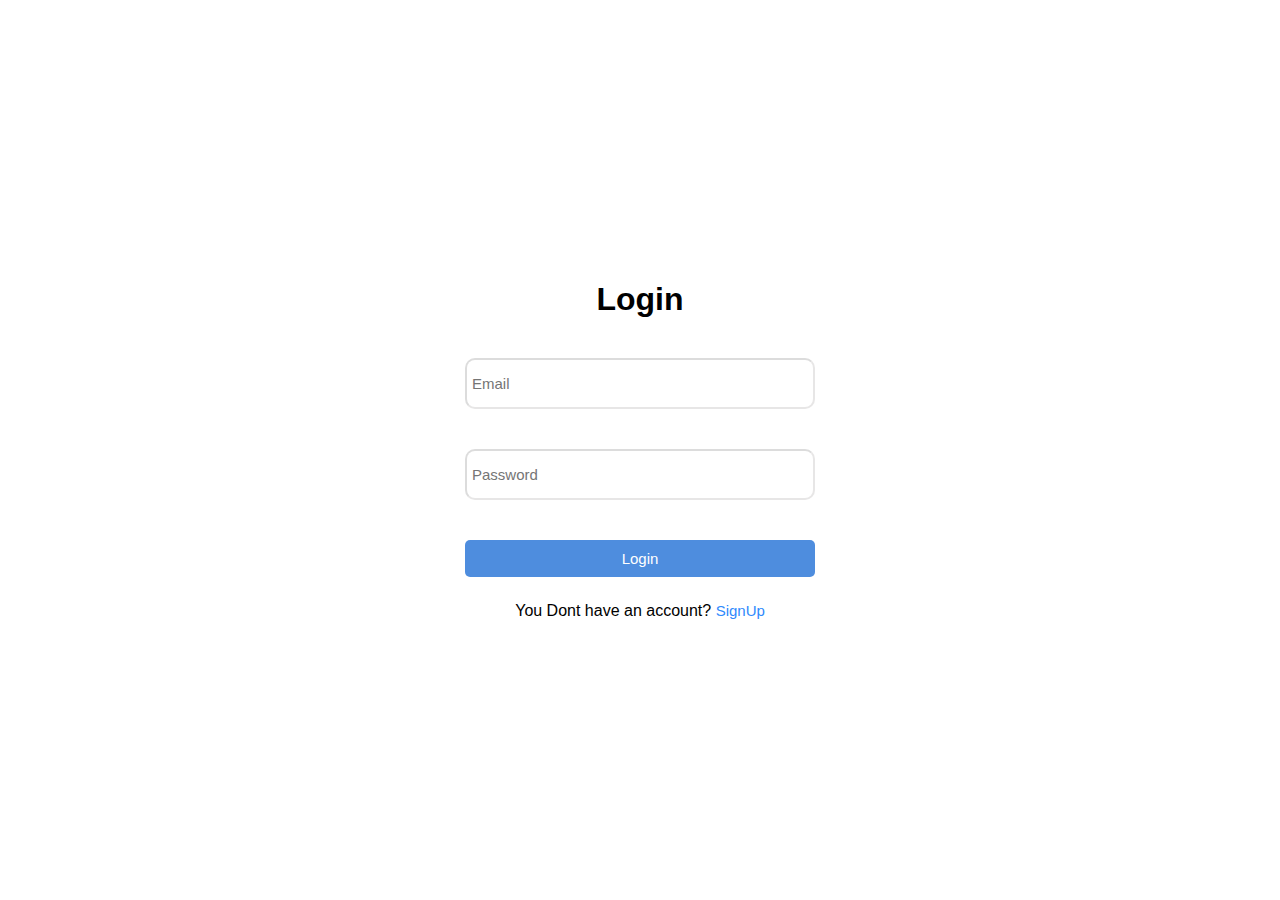
<file: index.html>
<!DOCTYPE html>
<html lang="en">
  <head>
    <meta charset="UTF-8" />
    <meta name="viewport" content="width=device-width, initial-scale=1.0" />
    <title>Login</title>
    <link rel="stylesheet" href="style.css">

  </head>
  <body>
    <!-- Login Start -->
    <div class="container">
      <div class="form-box">
        <form action="" name="formFill" onsubmit="return validation()">
          <h2 id="judul">Login</h2>
          <p id="result"></p>

          <div class="input-box">
            <input type="email" name="email" placeholder="Email" />
          </div>

          <div class="input-box">
            <input type="password" name="password" placeholder="Password" />
          </div>

          <div class="button">
            <input type="submit" value="Login" onclick="validation()" />
          </div>

          <div class="group">
            <span>You Dont have an account? <a href="Register.html">SignUp</a></span>
          </div>
        </form>
      </div>

    <script src="index.js"></script>
  </body>
</html>
</file>
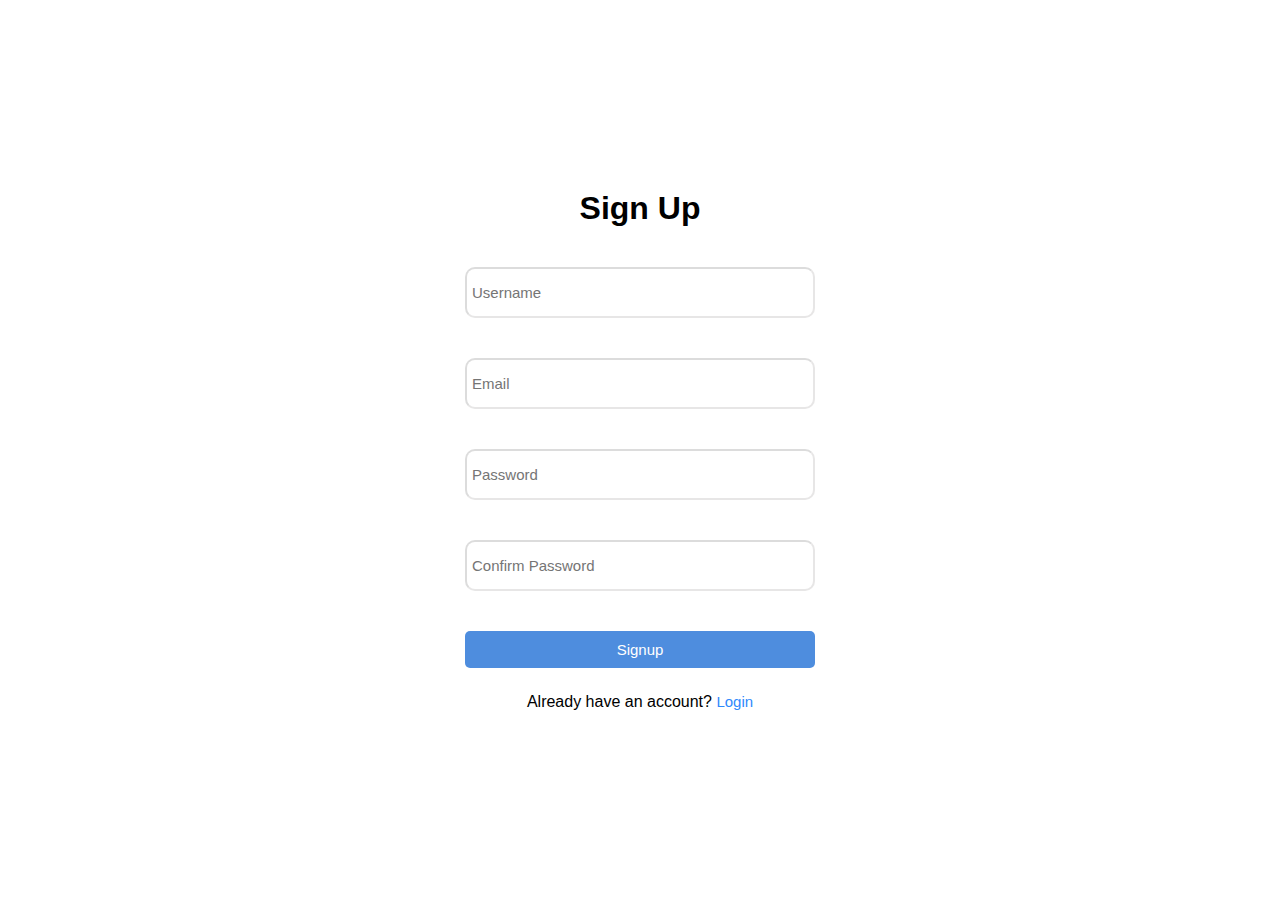
<file: Register.html>
<!DOCTYPE html>
<html lang="en">
  <head>
    <meta charset="UTF-8" />
    <meta name="viewport" content="width=device-width, initial-scale=1.0" />
    <title>Register</title>
    <link rel="stylesheet" href="style.css" />
  </head>
  <body>
    <div class="container">
      <div class="form-box">
        <form action="" name="formFill" onsubmit="return validation()">
          <h2 id="judul">Sign Up</h2>
          <p id="result"></p>
          <div class="input-box">
            <input type="text" name="username" placeholder="Username" />
          </div>
          <div class="input-box">
            <input type="email" name="email" placeholder="Email" />
          </div>

          <div class="input-box">
            <input type="password" name="password" placeholder="Password" />
          </div>
          <div class="input-box">
            <input
              type="password"
              name="confirmPassword"
              placeholder="Confirm Password"
            />
          </div>

          <div class="button">
            <input type="submit" value="Signup" onclick="validation()" />
          </div>

          <div class="group">
            <span>Already have an account? <a href="/index.html">Login</a></span>
          </div>
        </form>
      </div>
      <!-- Popup -->
      <div class="popup" id="popup">
        <h2>Thank You</h2>
        <p>Your Were Registration Successfully. Thanks!</p>
        <a href="/index.html"><button onclick="CloseSlide()">ok</button></a>
      </div>
    </div>

    <script src="index.js"></script>

  </body>
</html>
</file>
<file: style.css>
*{
    margin: 0;
    padding: 0;
    box-sizing: border-box;
    font-family: Arial, Helvetica, sans-serif;
}

body {
    min-height: 100vh;
    width: 100%;
}

.container {
    display: flex;
    justify-content: center;
    align-items: center;
    min-height: 100vh
}

.form-box{
    display: flex;
    justify-content: center;
    align-items: center;
    border: 2px;
    text-align: center;
    width: 400px;
    height: 550px;
}

#judul {
    font-size: xx-large;
    margin-bottom: 20px;
}

.input-box {
    padding: 20px;
}

.input-box input {
    padding-top: 15px;
    padding-bottom: 15px;
    padding-left: 5px;
    padding-right: 5px;
    border-radius: 10px;
    border-color: rgba(80, 76, 76, 0.137);
    outline-color: #0e63d2bb;
    width: 350px;
    font-size: 15px;
}


.button input{
    width: 350px;
    background-color: #0e63d2bb;
    color: #ffffff;
    border: none;
    padding-top: 10px;
    padding-bottom: 10px;
    margin-top: 20px;
    font-size: 15px;
    border-radius: 5px;
}

.group{
    margin-top: 25px;
}

.group a {
    color: #2F89FC;
    text-decoration: none;
    font-size: 15px;
}

#result {
    color: red;
    font-weight: 600;
}

.popup{
    width: 400px;
    background-color: #fff;
    border-radius: 6px;
    position: absolute;
    top: 0;
    left: 50%;
    transform: translate(-50%, -50%) scale(0);
    transition: transform .4s, top .4s;
    visibility: hidden;
    text-align: center;
    background: gray;
    padding: 0 30px 30px;
    color: #000;
}

.popup button{
    width: 100%;
    background: #2F89FC;
    padding: 10px 0;
    margin-top: 50px;
    border: none;
    outline: none;
    font-size: 18px;
    color: #fff;
    border-radius: 4px;
    cursor: pointer;
    box-shadow: 0 0 0 2px rgba(0, gre0en, 0, .1);

}

.popup h2 {
    padding-top: 20px;
}

.popup a{
    color: #fff;
    text-decoration: none;
    font-weight: 600;
    letter-spacing: 2px;
}

.open-slide{
    top: 50%;
    transform: translate(-50%, -50%) scale(1);
    visibility: visible;
}
</file>
